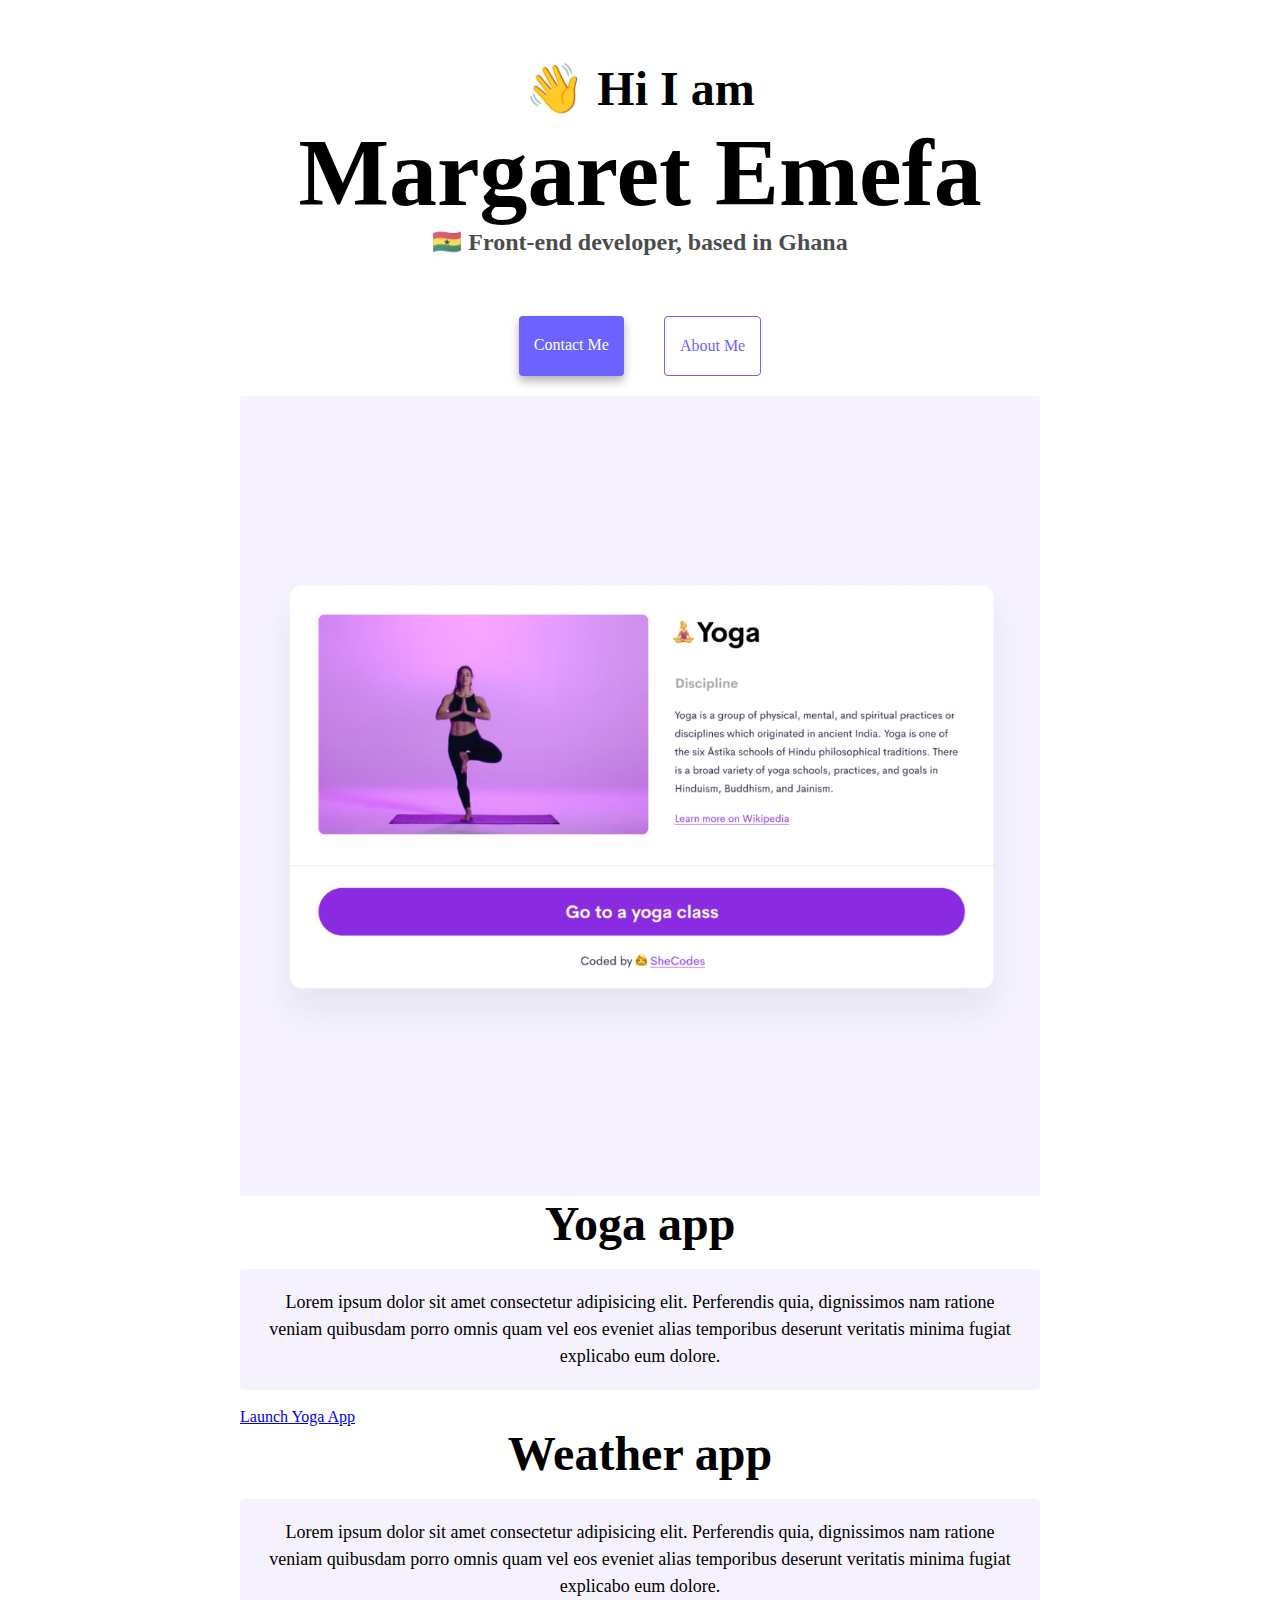
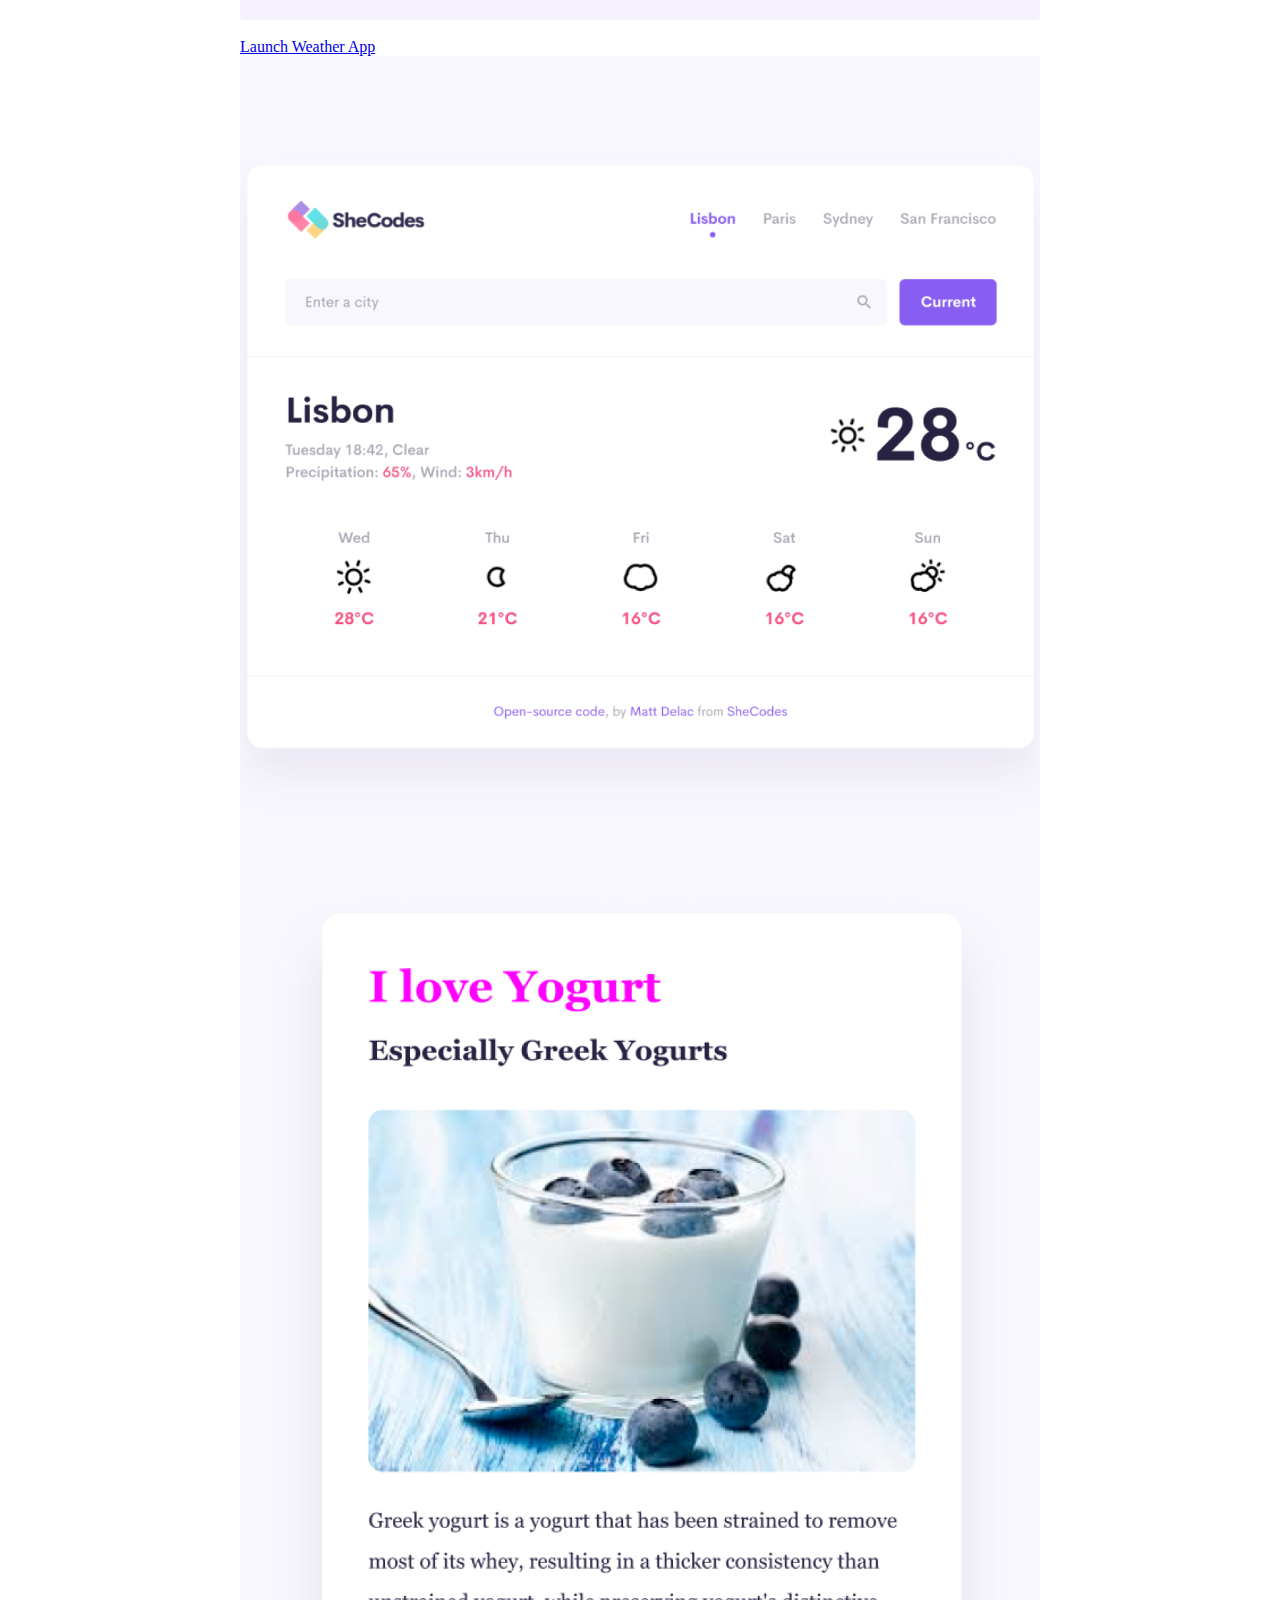
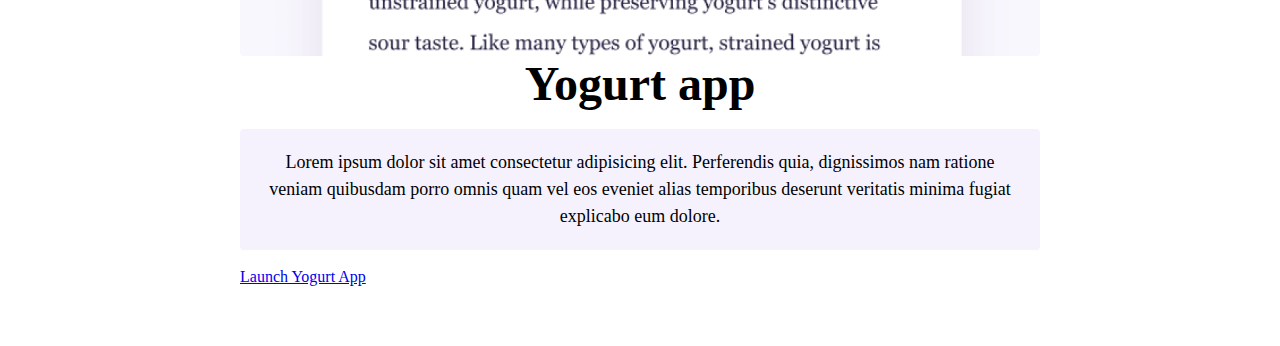
<file: index.html>
<!DOCTYPE html>
<html lang="en">
  <head>
    <meta charset="UTF-8" />
    <meta http-equiv="X-UA-Compatible" content="IE=edge" />
    <meta name="viewport" content="width=device-width, initial-scale=1.0" />
    <meta
      name="description"
      content="Margaret Emefa is a front-end developer based in Ghana. check out her cool project."
    />

    <title>Margaret Emefa</title>
    <link rel="stylesheet" href="style.css" />
    <link
      href="https://cdn.jsdelivr.net/npm/bootstrap@5.3.2/dist/css/bootstrap.min.css"
      rel="stylesheet"
      integrity="sha384-T3c6CoIi6uLrA9TneNEoa7RxnatzjcDSCmG1MXxSR1GAsXEV/Dwwykc2MPK8M2HN"
      crossorigin="anonymous"
    />
    <script
      src="https://cdn.jsdelivr.net/npm/bootstrap@5.3.2/dist/js/bootstrap.bundle.min.js"
      integrity="sha384-C6RzsynM9kWDrMNeT87bh95OGNyZPhcTNXj1NW7RuBCsyN/o0jlpcV8Qyq46cDfL"
      crossorigin="anonymous"
    ></script>
  </head>
  <body>
    <h2>👋 Hi I am</h2>
    <h1>Margaret Emefa</h1>
    <h3>🇬🇭 Front-end developer, based in Ghana</h3>
    <div class="navigation-links">
      <a href="about.html#contact" title="contact Emefa" class="contact-link"
        >Contact me</a
      >
      <a href="about.html" title="Emefa's bio" class="about-link">About me</a>
    </div>
    <div class="container">
      <div class="row">
        <div class="col-md-6">
          <img src="images/yoga.png" class="img-fluid rounded" />
        </div>
        <div class="col-md-6">
          <h2 class="mb-3">Yoga app</h2>
          <p>
            Lorem ipsum dolor sit amet consectetur adipisicing elit. Perferendis
            quia, dignissimos nam ratione veniam quibusdam porro omnis quam vel
            eos eveniet alias temporibus deserunt veritatis minima fugiat
            explicabo eum dolore.
          </p>
          <div class="mt-5">
            <a href="#" class="primary-link">Launch Yoga App</a>
          </div>
        </div>
      </div>
      <div class="row mt-5">
        <div class="col-md-6">
          <h2 class="mb-3">Weather app</h2>
          <p>
            Lorem ipsum dolor sit amet consectetur adipisicing elit. Perferendis
            quia, dignissimos nam ratione veniam quibusdam porro omnis quam vel
            eos eveniet alias temporibus deserunt veritatis minima fugiat
            explicabo eum dolore.
          </p>
          <div class="mb-5 mt-5">
            <a href="#" class="primary-link">Launch Weather App</a>
          </div>
        </div>
        <div class="col-md-6">
          <img src="images/weather.png" class="img-fluid rounded" />
        </div>
      </div>
      <div class="row mt-5">
        <div class="col-md-6">
          <img src="images/yogurt.png" class="img-fluid rounded" />
        </div>
        <div class="col-md-6">
          <h2 class="mb-3">Yogurt app</h2>
          <p>
            Lorem ipsum dolor sit amet consectetur adipisicing elit. Perferendis
            quia, dignissimos nam ratione veniam quibusdam porro omnis quam vel
            eos eveniet alias temporibus deserunt veritatis minima fugiat
            explicabo eum dolore.
          </p>
          <div class="mt-5">
            <a href="#" class="primary-link">Launch Yogurt App</a>
          </div>
        </div>
      </div>
    </div>
  </body>
</html>
</file>
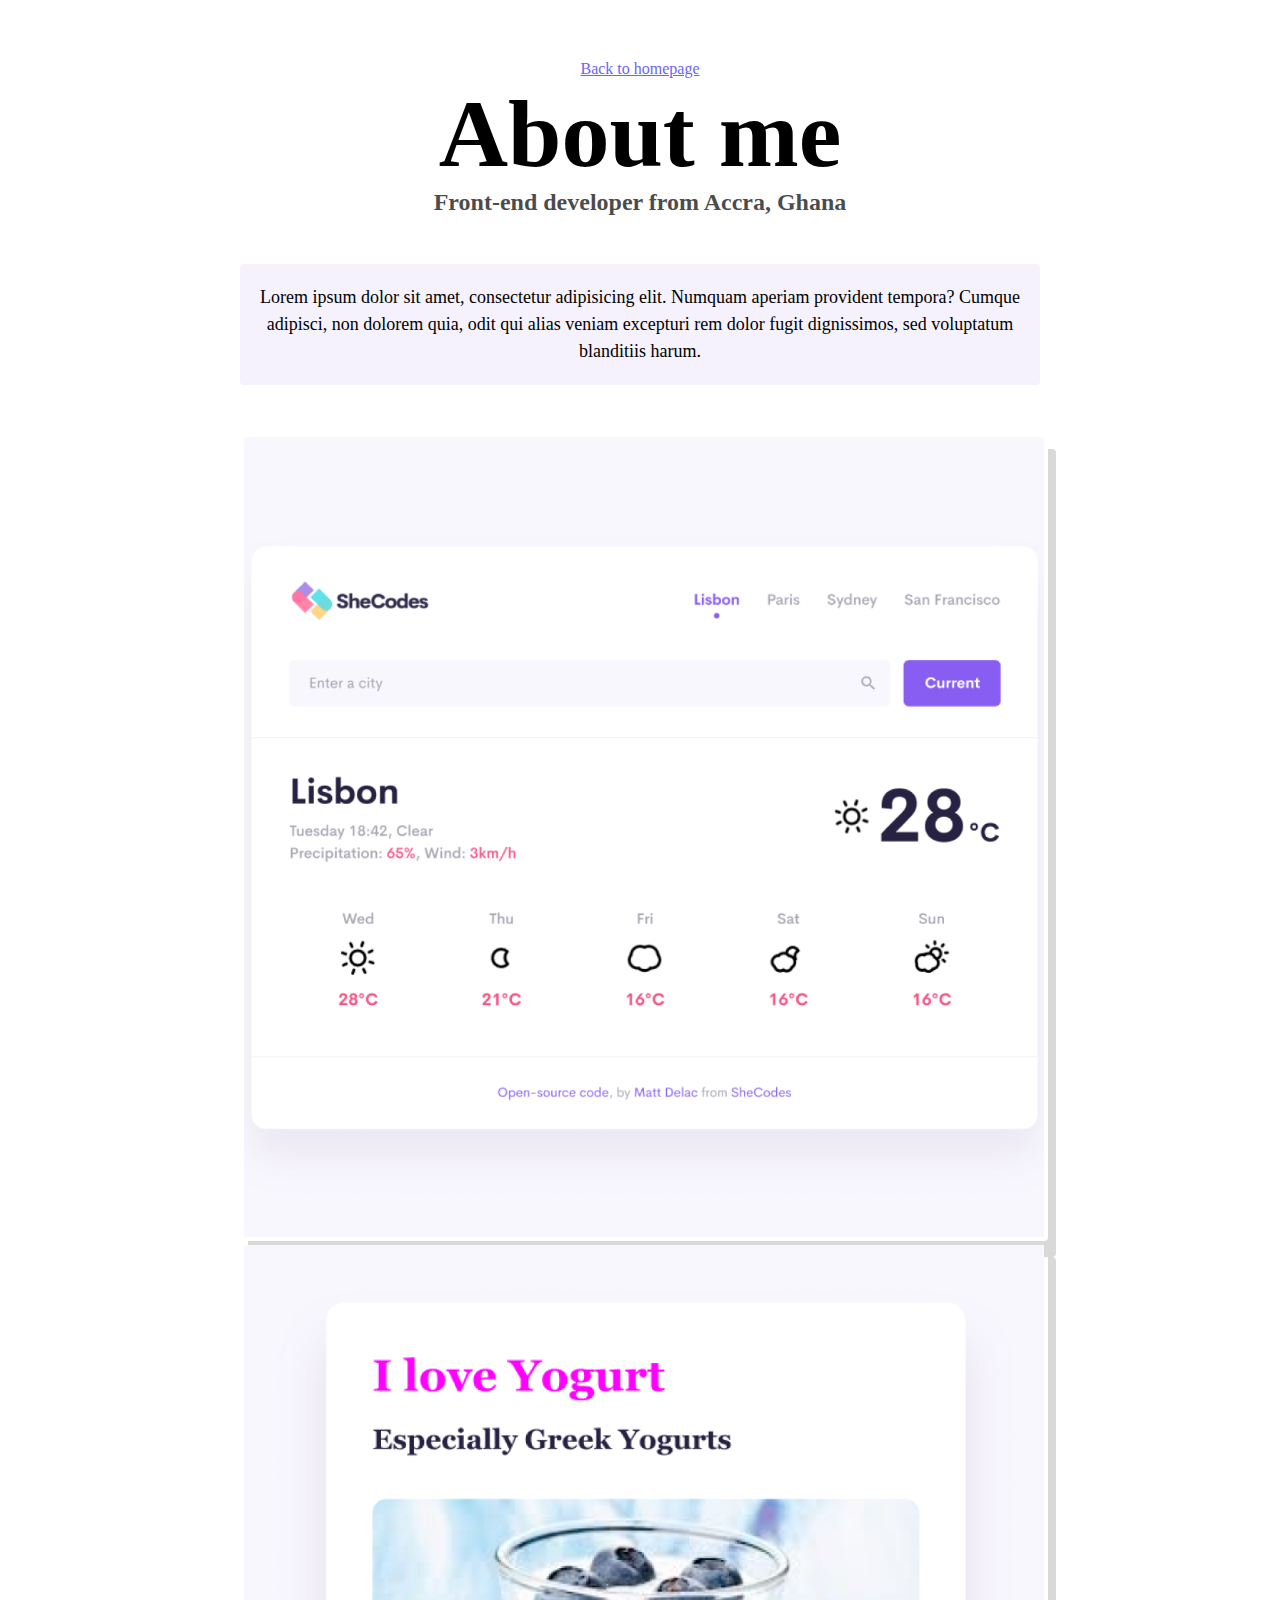
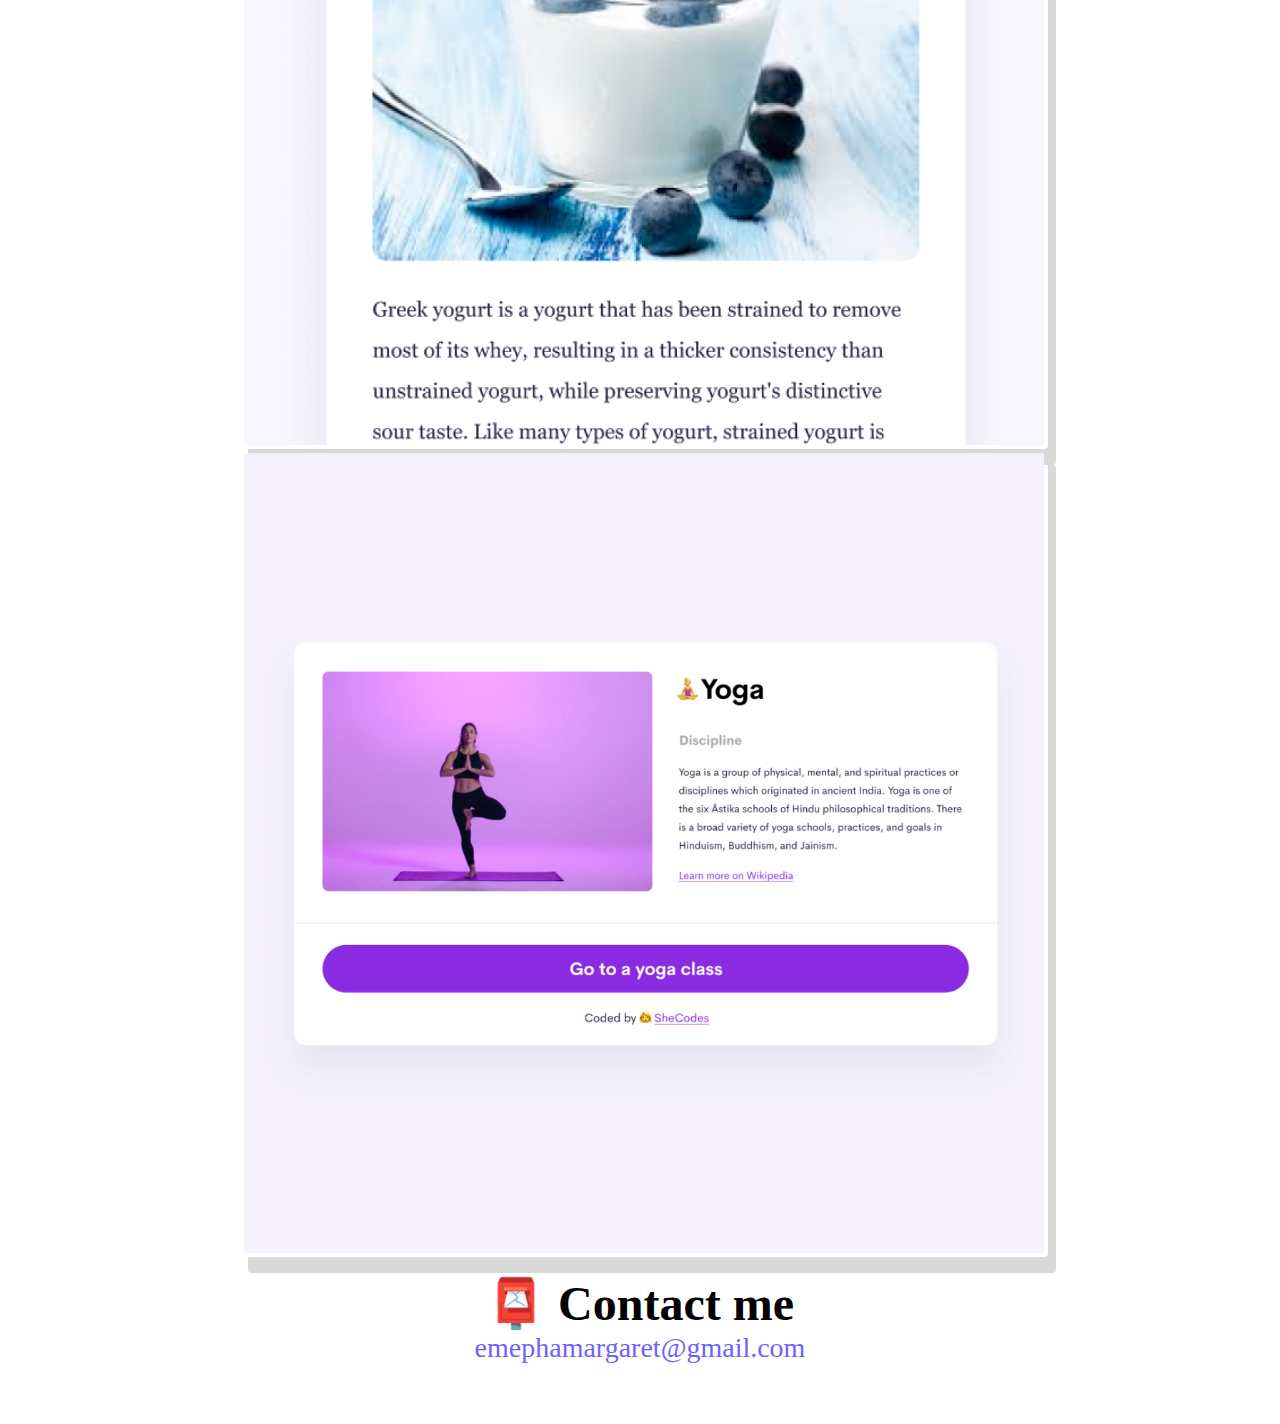
<file: about.html>
<!DOCTYPE html>
<html lang="en">
  <head>
    <meta charset="UTF-8" />
    <meta http-equiv="X-UA-Compatible" content="IE=edge" />
<meta name="viewport" content="width=device-width, initial-scale=1.0" />
<meta
      name="description"
      content="Margaret Emefa is a front-end developer based in Ghana. check out her cool project."
    />    
<link
      href="https://cdn.jsdelivr.net/npm/bootstrap@5.3.2/dist/css/bootstrap.min.css"
      rel="stylesheet"
      integrity="sha384-T3c6CoIi6uLrA9TneNEoa7RxnatzjcDSCmG1MXxSR1GAsXEV/Dwwykc2MPK8M2HN"
      crossorigin="anonymous"
    />
    <script
      src="https://cdn.jsdelivr.net/npm/bootstrap@5.3.2/dist/js/bootstrap.bundle.min.js"
      integrity="sha384-C6RzsynM9kWDrMNeT87bh95OGNyZPhcTNXj1NW7RuBCsyN/o0jlpcV8Qyq46cDfL"
      crossorigin="anonymous"
    ></script>
    <link rel="stylesheet" href="style.css" />
    <title>About Margaret Emefa</title>
  </head>
  <body>
    <a href="index.html" class="homepage-link">Back to homepage</a>
    <h1>About me</h1>
    <h3>Front-end developer from Accra, Ghana</h3>
    <div class="about-paragraphs">
      <p>
        Lorem ipsum dolor sit amet, consectetur adipisicing elit. Numquam
        aperiam provident tempora? Cumque adipisci, non dolorem quia, odit qui
        alias veniam excepturi rem dolor fugit dignissimos, sed voluptatum
        blanditiis harum.
      </p>
    </div>
    <div class="container">
      <div class="row">
        <div class="col-sm-4">
          <img src="images/weather.png" class="img-fluid p-2 shadow rounded" />
        </div>
        <div class="col-sm-4">
          <img src="images/yogurt.png" class="img-fluid p-2 shadow rounded" />
        </div>
        <div class="col-sm-4">
          <img src="images/yoga.png" class="img-fluid p-2 shadow rounded" />
        </div>
      </div>
    </div>
  </br>
    <div id="contact">
      <h2>📮 Contact me</h2>
      <a href="mailto:emephamargaret@gmail.com" title="Emefa's email" class="email-link">
        emephamargaret@gmail.com
      </a>
    </div>
  </body>
</html>
</file>
<file: style.css>
:root {
  --primary-color: #6c63ff;
  --secondary-color: #f5f2fe;
  --box-shadow: 0 5px 10px rgba(0, 0, 0, 0.3);
}

body {
  margin: 60px auto;
  max-width: 800px;
}

h1,
h2,
h3 {
  text-align: center;
  margin: 0;
}

h1 {
  font-size: 96px;
}

h2 {
  font-size: 48px;
}

h3 {
  font-size: 24px;
  opacity: 0.7;
}

p {
  background: var(--secondary-color);
  padding: 20px;
  border-radius: 4px;
  font-size: 18px;
  line-height: 1.5;
  text-align: center;
}

.navigation-links {
  display: flex;
  margin-top: 40px;
  justify-content: center;
}

.navigation-links a {
  margin: 20px;
  border-radius: 4px;
  padding: 20px 15px;
  text-decoration: none;
  text-transform: capitalize;
}

.contact-link {
  background: var(--primary-color);
  box-shadow: var(--box-shadow);
  color: white;
}

.about-link {
  color: var(--primary-color);
  border: 1px solid var(--primary-color);
}

.homepage-link {
  color: var(--primary-color);
  text-align: center;
  display: block;
}

.about-paragraphs {
  display: flex;
  margin: 30px 0;
}

.rounded {
  border-radius: 0.25rem !important;
}

.p-2 {
  padding: 0.25rem !important;
}
.shadow {
  box-shadow: 0.5rem 1rem rgba(0, 0, 0, 0.15) !important;
}

.img-fluid {
  max-width: 100%;
  height: auto;
}

img,
svg {
  vertical-align: middle;
}

img {
  overflow-clip-margin: content-box;
  overflow: clip;
}
.email-link {
  display: flex;
  justify-content: center;
  color: var(--primary-color);
  font-size: 28px;
  text-decoration: none;
}

.email-link:hover {
  text-decoration: underline;
}
</file>
